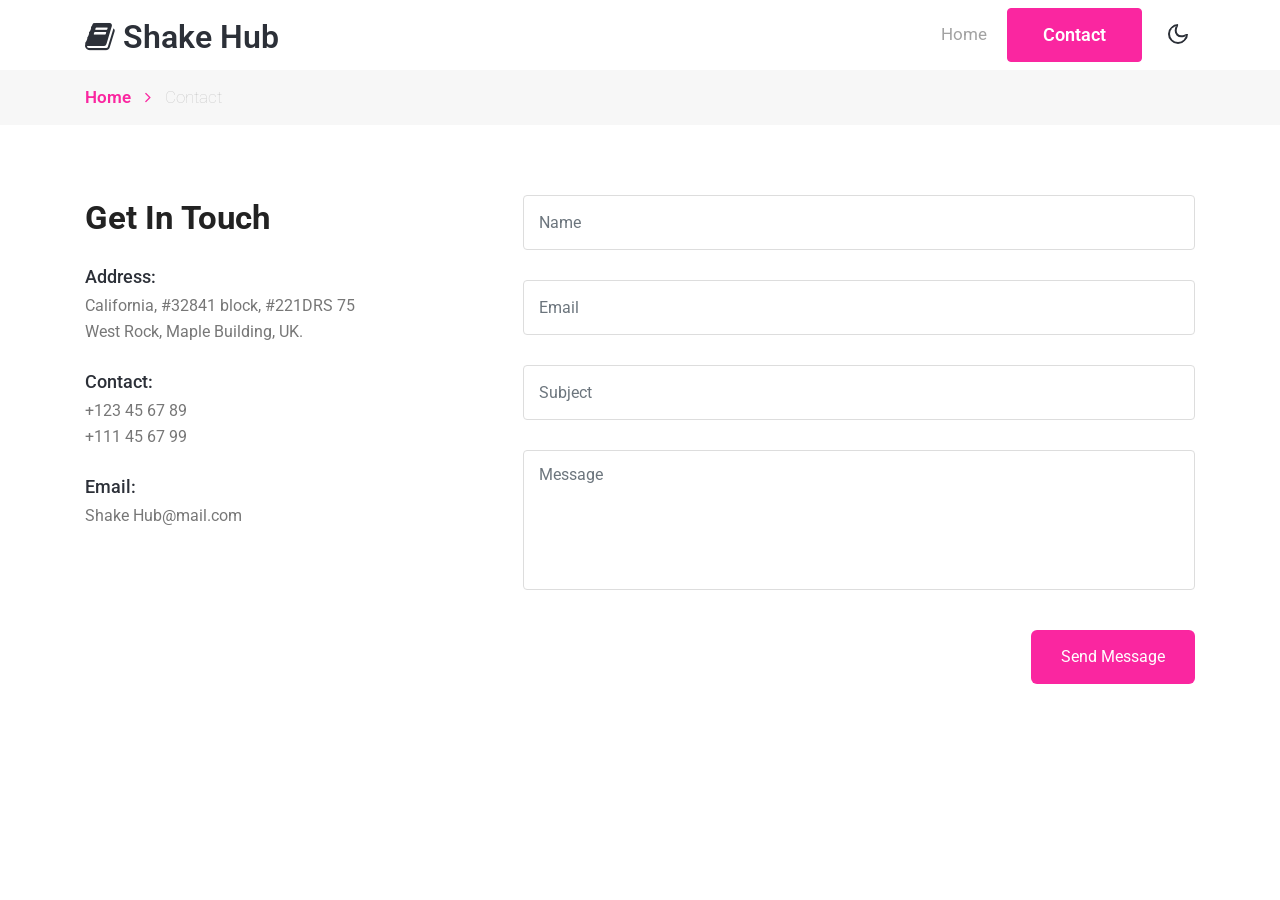
<file: contact.html>
<!doctype html>
<html lang="en">
  <head>
    <!-- Required meta tags -->
    <meta charset="utf-8">
    <meta name="viewport" content="width=device-width, initial-scale=1, shrink-to-fit=no">

    <title>Shake Hub</title>

    <!-- Template CSS -->
    <link rel="stylesheet" href="assets/css/style-starter.css">
    <link href="//fonts.googleapis.com/css2?family=Roboto:wght@400;500;700&display=swap" rel="stylesheet">
    <link href="//fonts.googleapis.com/css2?family=Roboto:wght@300;400&display=swap" rel="stylesheet">
  </head>
  <body id="home">
<section class=" w3l-header-4">
	<!--header-->
	<header id="site-header">
		<div class="container">
			<nav class="navbar navbar-expand-lg navbar-dark stroke">
				<h1><a class="navbar-brand" href="index.html">
					<span class="fa fa-book"></span> Shake Hub
				</a></h1>
				<!-- if logo is image enable this   
			<a class="navbar-brand" href="#index.html">
				<img src="image-path" alt="Your logo" title="Your logo" style="height:35px;" />
			</a> -->
				<button class="navbar-toggler  collapsed bg-gradient" type="button" data-toggle="collapse" data-target="#navbarTogglerDemo02" aria-controls="navbarTogglerDemo02" aria-expanded="false" aria-label="Toggle navigation">
					<span class="navbar-toggler-icon fa icon-expand fa-bars"></span>
					<span class="navbar-toggler-icon fa icon-close fa-times"></span>
					
				</button>
	  
				<div class="collapse navbar-collapse" id="navbarTogglerDemo02">
					<ul class="navbar-nav ml-auto">
						<li class="nav-item @@home__active">
							<a class="nav-link" href="index.html">Home <span class="sr-only">(current)</span></a>
						</li>
						
						
							<li class="nav-item mr-2">
								<a href="contact.html" class="btn btn-primary register d-lg-block btn-style">Contact</a>
						</li>
					</ul>
				</div>
				        <!-- toggle switch for light and dark theme -->
						<div class="mobile-position">
							<label class="theme-selector">
							  <input type="checkbox" id="themeToggle">
							  <i class="gg-sun"></i>
							  <i class="gg-moon"></i>
							</label>
						  </div>
						  <!-- //toggle switch for light and dark theme -->
			</nav>
		</div>
	  </header>
	<!--/header-->
</section>
<script src="assets/js/jquery-3.3.1.min.js"></script> <!-- Common jquery plugin -->
<!--bootstrap working-->
<script src="assets/js/bootstrap.min.js"></script>
<!--bootstrap working//-->
<!--/MENU-JS-->
<script>
	$(window).on("scroll", function () {
	  var scroll = $(window).scrollTop();
  
	  if (scroll >= 80) {
		$("#site-header").addClass("nav-fixed");
	  } else {
		$("#site-header").removeClass("nav-fixed");
	  }
	});
  
	//Main navigation Active Class Add Remove
	$(".navbar-toggler").on("click", function () {
	  $("header").toggleClass("active");
	});
	$(document).on("ready", function () {
	  if ($(window).width() > 991) {
		$("header").removeClass("active");
	  }
	  $(window).on("resize", function () {
		if ($(window).width() > 991) {
		  $("header").removeClass("active");
		}
	  });
	});
  </script>
  <!--//MENU-JS-->
<!-- disable body scroll which navbar is in active -->
<script>
$(function () {
  $('.navbar-toggler').click(function () {
    $('body').toggleClass('noscroll');
  })
});
</script>
<!-- disable body scroll which navbar is in active -->
<!--theme switcher dark and light mode script-->
<script>
	const bodyElement = document.querySelector('body');
	const themeToggle = document.querySelector('#themeToggle');
	const darkModeMql = window.matchMedia('(prefers-color-scheme: dark)');
  
	const currentTheme = localStorage.getItem('theme') ? localStorage.getItem('theme') : userPreference(darkModeMql);
  
	if (currentTheme) {
	  bodyElement.classList.add(currentTheme);
  
	  if (currentTheme === 'dark') {
		themeToggle.checked = true;
	  }
	}
  
	function userPreference(e) {
	  if (e.matches) {
		bodyElement.classList.add("dark");
		return "dark"
	  } else {
		bodyElement.classList.remove("dark");
		return ""
	  }
	}
  
	darkModeMql.addListener(userPreference);
  
	function themeSwitcher(e) {
	  if (e.target.checked) {
		bodyElement.classList.add('dark');
		localStorage.setItem('theme', 'dark');
	  } else {
		bodyElement.classList.remove('dark');
		localStorage.setItem('theme', '');
	  }
	}
  
	themeToggle.addEventListener('change', themeSwitcher);
  </script>
  <!--theme switcher dark and light mode script//-->



<!-- breadcrumbs -->
<section class="w3l-inner-banner-main">
    <div class="about-inner blog-single editContent">
        <div class="container">   
        <div class="breadcrumbs-sub">
            <ul class="breadcrumbs-custom-path">
                <li class="right-side propClone"><a href="index.html" class="editContent">Home <span class="fa fa-angle-right" aria-hidden="true"></span></a> <p></li>
                <li class="active editContent">
                    Contact</li>
            </ul>
            </div>
</div>
</div>
</section>
<!-- breadcrumbs //-->
<section class="w3l-contact-info-main" id="contact">
    <div class="contact-sec	editContent">
        <div class="container">


            <div class="d-grid contact-view">

                <div class="cont-details ">
                    <h3 class="sub-title">Get in touch</h3> 
                    <p class="para mt-3 mb-4"></p>
                    
                    <div class="cont-top ">
                        <h6 class="mt-4 cont-left">Address:</h6>
                        <div class="cont-right">
                            <p class="para mt-1"> California, #32841 block,
                                 #221DRS 75<br> West Rock,
                                 Maple Building, UK.</p>
                        </div>
                    </div><div class="cont-top margin-up">
                        <h6 class="mt-4 cont-left">Contact:</h6>
                        <div class="cont-right">
                            <p class="para mt-1"><a href="tel:+44 99 555 42">+123 45 67 89</a></p>
                            <p class="para"><a href="tel:+111 45 67 99">+111 45 67 99</a></p>
                        </div>
                    </div>
                    <div class="cont-top margin-up">
                        <h6 class="mt-4 cont-left">Email:</h6>
                        <div class="cont-right">
                            <p class="para mt-1"><a href="mailto:example@mail.com" class="mail">Shake Hub@mail.com</a></p>
                        </div>
                    </div>

                </div>
                <div class="map-content-9 pl-lg-5 ">
                    <form action="//sendmail.w3layouts.com/submitForm" method="post">
                        <div class="twice-two">
                            <input type="text" class="form-control" name="w3lName" id="w3lName" placeholder="Name" required="">
                            <input type="email" class="form-control" name="w3lSender" id="w3lSender" placeholder="Email" required="">
                            <input type="text" class="form-control" name="w3lSubject" id="w3lSubject" placeholder="Subject" required="">
                        </div>
                        <textarea name="w3lMessage" class="form-control" id="w3lMessage" placeholder="Message" required=""></textarea>
            
                        <div class="text-right">
                            <button type="submit" class="btn btn-contact">Send Message</button>
                        </div>
                    </form>
                </div>
            </div>
                
            
        </div>
    </div>
</section>

<!-- move top -->
<button onclick="topFunction()" id="movetop" title="Go to top">
	<span class="fa fa-level-up"></span>
</button>
<script>
	// When the user scrolls down 20px from the top of the document, show the button
	window.onscroll = function () {
		scrollFunction()
	};

	function scrollFunction() {
		if (document.body.scrollTop > 20 || document.documentElement.scrollTop > 20) {
			document.getElementById("movetop").style.display = "block";
		} else {
			document.getElementById("movetop").style.display = "none";
		}
	}

	// When the user clicks on the button, scroll to the top of the document
	function topFunction() {
		document.body.scrollTop = 0;
		document.documentElement.scrollTop = 0;
	}
</script>
<!-- /move top -->

</body>

</html>
</file>
